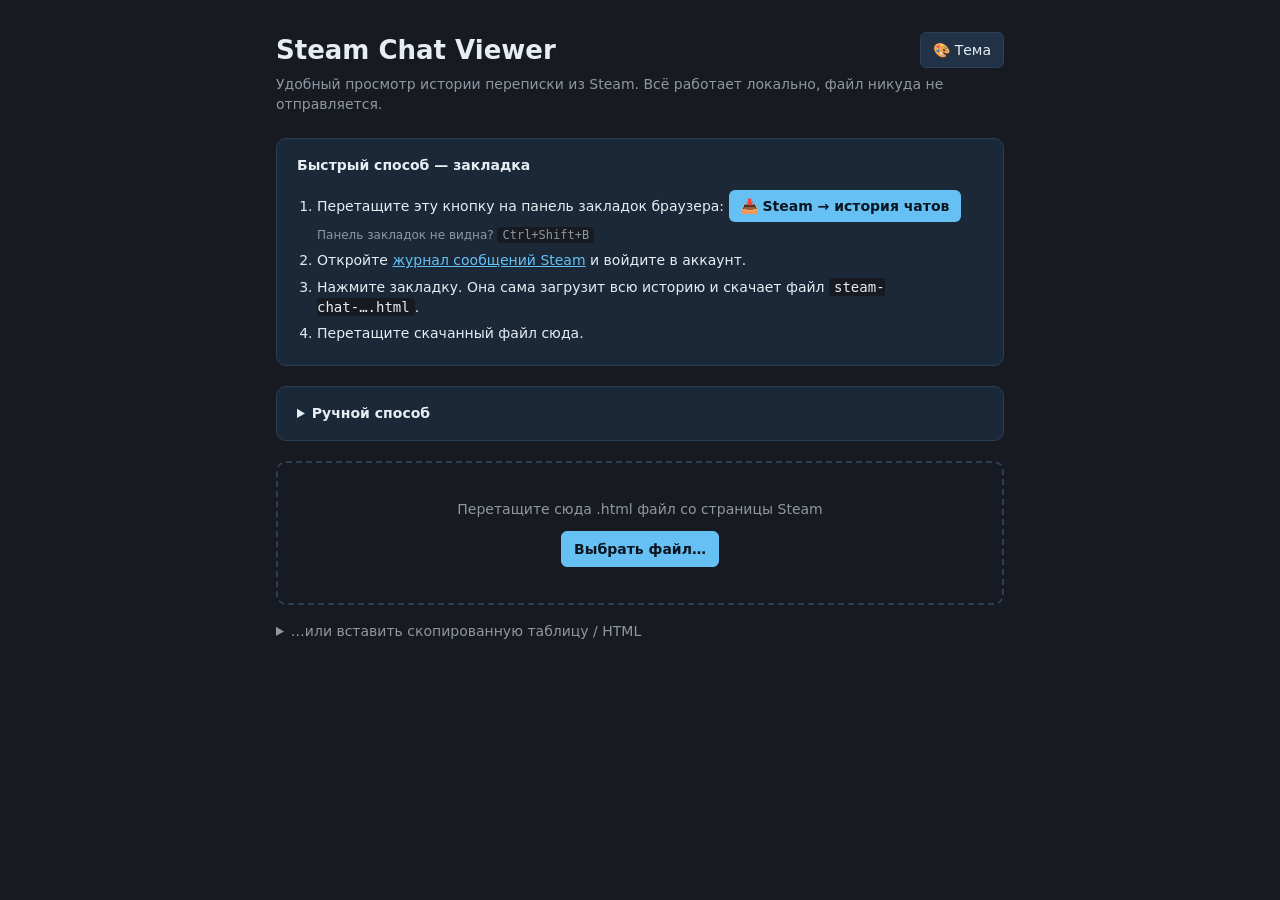
<file: index.html>
<!doctype html>
<html lang="ru">
<head>
<meta charset="utf-8">
<meta name="viewport" content="width=device-width, initial-scale=1">
<title>Steam Chat Viewer</title>
<link rel="stylesheet" href="style.css?v=4">
</head>
<body>

<section id="import">
  <button class="theme-open theme-top" title="Тема оформления">🎨 Тема</button>
  <h1>Steam Chat Viewer</h1>
  <div class="sub">Удобный просмотр истории переписки из Steam. Всё работает локально, файл никуда не отправляется.</div>

  <div class="steps ext-only">
    <b>Расширение установлено</b>
    <p class="hint" id="extStatus"></p>
    <button class="primary" id="extSync">⟳ Загрузить историю из Steam</button>
    <div class="hint" style="margin-top:8px">Расширение откроет страницу данных аккаунта Steam в фоновой вкладке и само загрузит всю переписку. Если вы не вошли в Steam, вкладка откроется — войдите и нажмите кнопку ещё раз.</div>
  </div>

  <div class="steps web-only">
    <b>Быстрый способ — закладка</b>
    <ol>
      <li>Перетащите эту кнопку на панель закладок браузера: <a id="bookmarklet" class="bm" href="#" title="Перетащите на панель закладок">📥 Steam → история чатов</a>
        <br><span class="hint">Панель закладок не видна? <code>Ctrl+Shift+B</code></span></li>
      <li>Откройте <a href="https://help.steampowered.com/ru/accountdata/GetFriendMessagesLog" target="_blank" rel="noopener">журнал сообщений Steam</a> и войдите в аккаунт.</li>
      <li>Нажмите закладку. Она сама загрузит всю историю и скачает файл <code>steam-chat-….html</code>.</li>
      <li>Перетащите скачанный файл сюда.</li>
    </ol>
  </div>

  <details class="steps manual web-only">
    <summary><b>Ручной способ</b></summary>
    <ol>
      <li>Откройте страницу <a href="https://help.steampowered.com/ru/accountdata/GetFriendMessagesLog" target="_blank" rel="noopener">help.steampowered.com → Данные аккаунта → Журнал сообщений</a> и войдите в аккаунт.</li>
      <li>Прокрутите вниз и нажимайте <b>«Загрузить ещё»</b>, пока кнопка не пропадёт (иначе сохранится только часть истории).</li>
      <li>Нажмите <code>Ctrl+S</code> → «Веб-страница, только HTML» и сохраните файл.</li>
      <li>Перетащите сохранённый файл сюда (можно несколько сразу).</li>
    </ol>
  </details>

  <div id="drop">
    Перетащите сюда .html файл со страницы Steam
    <br><button class="primary" id="pick">Выбрать файл…</button>
    <input type="file" id="file" accept=".html,.htm,.txt,.mhtml" multiple hidden>
  </div>

  <details>
    <summary>…или вставить скопированную таблицу / HTML</summary>
    <textarea id="paste" placeholder="Выделите таблицу на странице (Ctrl+A, Ctrl+C) и вставьте сюда"></textarea>
    <button id="pasteGo" style="margin-top:8px">Открыть</button>
  </details>
  <div id="importMsg"></div>
</section>

<div id="toast" hidden></div>

<section id="viewer">
  <aside>
    <header>
      <div class="me">Вы: <b id="meName"></b></div>
      <input type="search" id="contactSearch" placeholder="Поиск собеседника…">
      <input type="search" id="globalSearch" placeholder="Поиск по всем сообщениям…">
    </header>
    <div id="contacts"></div>
    <footer>
      <button id="swapMe" title="Если программа неправильно определила, кто из участников — вы">Это не я</button>
      <button id="reload">Другой файл</button>
      <button class="theme-open" title="Тема оформления">🎨</button>
    </footer>
  </aside>
  <main>
    <header>
      <button id="back">←</button>
      <div class="title"><b id="chatName">Выберите чат</b><div id="chatInfo"></div></div>
      <input type="search" id="chatSearch" placeholder="Поиск в чате…">
      <button id="exportTxt" title="Сохранить переписку в .txt">.txt</button>
    </header>
    <div id="messages"><div class="empty">Выберите собеседника слева</div></div>
  </main>
</section>

<dialog id="themeDlg">
  <div class="dlg-head"><b>Тема оформления</b><button id="themeClose" aria-label="Закрыть">✕</button></div>
  <div class="dlg-body">
    <div id="themeList" class="theme-list"></div>
    <details id="themeEditor">
      <summary>Создать свою тему</summary>
      <div class="hint" style="margin-top:8px">Начните с любой темы выше и меняйте цвета — изменения видны сразу.</div>
      <div id="themeFields" class="theme-fields"></div>
      <input type="text" id="themeName" placeholder="Название темы" maxlength="40">
      <div class="dlg-actions">
        <button class="primary" id="themeSave">Сохранить тему</button>
        <button id="themeExport" title="Скопировать тему, чтобы поделиться">Скопировать JSON</button>
        <button id="themeImport" title="Добавить тему, которой с вами поделились">Вставить JSON</button>
      </div>
      <div id="themeMsg" class="hint" style="margin-top:8px"></div>
    </details>
  </div>
</dialog>

<script src="extension/collector.js?v=4"></script>
<script src="extension/status.js?v=4"></script>
<script src="app.js?v=4"></script>
</body>
</html>
</file>
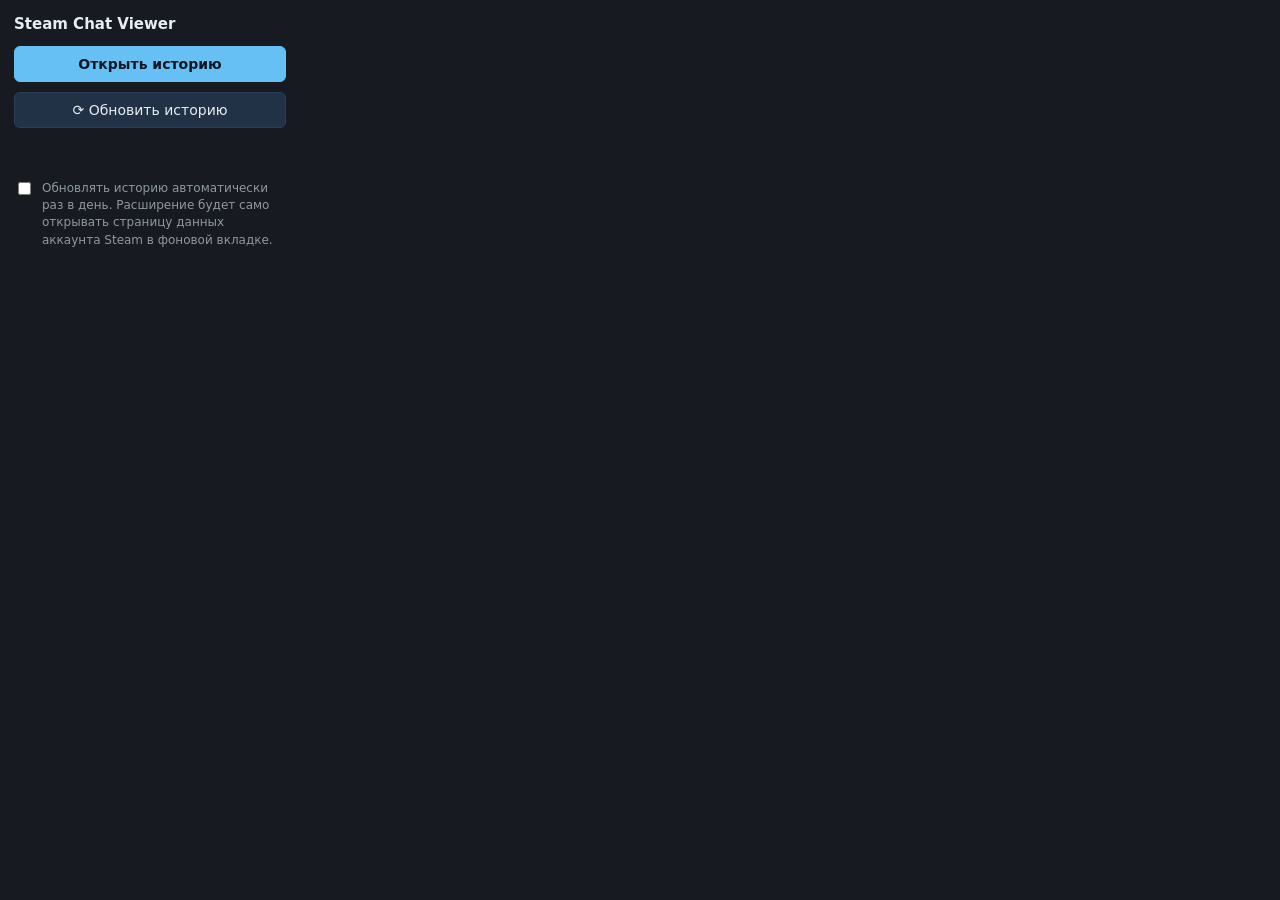
<file: extension/popup.html>
<!doctype html>
<html lang="ru">
<head>
<meta charset="utf-8">
<title>Steam Chat Viewer</title>
<link rel="stylesheet" href="../style.css">
<style>
  html, body { height: auto; }
  body { width: 300px; padding: 14px; display: grid; gap: 10px; }
  h1 { font-size: 15px; margin: 0; }
  #status { color: var(--muted); font-size: 12px; min-height: 2.6em; }
  #status.err { color: #ff8a80; }
  label { display: flex; gap: 8px; align-items: flex-start; font-size: 12px; color: var(--muted); cursor: pointer; }
  label input { margin-top: 2px; }
</style>
</head>
<body>
  <h1>Steam Chat Viewer</h1>
  <button class="primary" id="open">Открыть историю</button>
  <button id="sync">⟳ Обновить историю</button>
  <div id="status"></div>
  <label><input type="checkbox" id="auto">
    <span>Обновлять историю автоматически раз в день. Расширение будет само открывать страницу данных аккаунта Steam в фоновой вкладке.</span></label>
  <script src="status.js"></script>
  <script src="popup.js"></script>
</body>
</html>
</file>
<file: style.css>
:root {
  --bg: #171a21; --panel: #1b2838; --panel2: #213246; --line: #2a3f5a;
  --text: #e6edf3; --muted: #8f98a0; --accent: #66c0f4; --mine: #2b5278; --theirs: #2a3442;
  --hl: #f5c518; --on-accent: #0b1620;
}
* { box-sizing: border-box; }
html, body { height: 100%; margin: 0; }
body { background: var(--bg); color: var(--text); font: 14px/1.45 "Segoe UI", system-ui, sans-serif; }
button, input, textarea { font: inherit; color: inherit; }
button { background: var(--panel2); border: 1px solid var(--line); border-radius: 6px; padding: 7px 12px; cursor: pointer; }
button:hover { border-color: var(--accent); }
button.primary { background: var(--accent); color: var(--on-accent); border-color: var(--accent); font-weight: 600; }
input[type=search], textarea { background: var(--bg); border: 1px solid var(--line); border-radius: 6px; padding: 7px 10px; width: 100%; }
a { color: var(--accent); }

/* ---------- import screen ---------- */
#import { max-width: 760px; margin: 0 auto; padding: 32px 16px; }
#import h1 { margin: 0 0 4px; font-size: 26px; }
#import .sub { color: var(--muted); margin-bottom: 24px; }
.steps { background: var(--panel); border: 1px solid var(--line); border-radius: 10px; padding: 16px 20px; margin-bottom: 20px; }
.steps ol { margin: 8px 0 0; padding-left: 20px; }
.steps li { margin: 6px 0; }
code { background: var(--bg); padding: 1px 5px; border-radius: 4px; }
.bm { display: inline-block; margin: 6px 0 2px; padding: 6px 12px; border-radius: 6px; background: var(--accent); color: var(--on-accent); font-weight: 600; text-decoration: none; cursor: grab; }
.hint { color: var(--muted); font-size: 12px; }
.steps.manual { margin-top: 0; }
.steps.manual summary { color: var(--text); }
#drop { border: 2px dashed var(--line); border-radius: 10px; padding: 36px 16px; text-align: center; color: var(--muted); transition: .15s; }
#drop.over { border-color: var(--accent); color: var(--text); background: var(--panel); }
#drop button { margin-top: 12px; }
details { margin-top: 16px; }
summary { cursor: pointer; color: var(--muted); }
#paste { height: 140px; margin-top: 8px; resize: vertical; }
#importMsg { margin-top: 12px; color: #ff8a80; min-height: 1em; }

/* ---------- viewer ---------- */
#viewer { display: none; height: 100%; grid-template-columns: 300px 1fr; }
#viewer.on { display: grid; }
aside { background: var(--panel); border-right: 1px solid var(--line); display: flex; flex-direction: column; min-height: 0; }
aside header { padding: 12px; border-bottom: 1px solid var(--line); display: grid; gap: 8px; }
.me { color: var(--muted); font-size: 12px; }
.me b { color: var(--text); }
#contacts { overflow-y: auto; flex: 1; }
.contact { padding: 10px 12px; border-bottom: 1px solid var(--line); cursor: pointer; display: grid; grid-template-columns: 36px 1fr auto; gap: 10px; align-items: center; }
.contact:hover { background: var(--panel2); }
.contact.active { background: var(--mine); }
.ava { width: 36px; height: 36px; border-radius: 4px; display: grid; place-items: center; font-weight: 700; color: #fff; }
.contact .name { font-weight: 600; white-space: nowrap; overflow: hidden; text-overflow: ellipsis; }
.contact .preview { color: var(--muted); font-size: 12px; white-space: nowrap; overflow: hidden; text-overflow: ellipsis; }
.contact .meta { color: var(--muted); font-size: 11px; text-align: right; }
.contact .badge { display: inline-block; background: var(--line); border-radius: 9px; padding: 0 7px; margin-top: 3px; }
aside footer { padding: 10px 12px; border-top: 1px solid var(--line); display: flex; gap: 8px; }
aside footer button { flex: 1; font-size: 12px; padding: 6px; }

main { display: flex; flex-direction: column; min-width: 0; min-height: 0; }
main header { padding: 10px 16px; border-bottom: 1px solid var(--line); background: var(--panel); display: flex; gap: 12px; align-items: center; }
main header .title { flex: 1; min-width: 0; }
main header .title b { font-size: 16px; }
main header .title div { color: var(--muted); font-size: 12px; }
#back { display: none; }
#chatSearch { max-width: 260px; }
#messages { flex: 1; overflow-y: auto; padding: 16px; }
.empty { color: var(--muted); text-align: center; margin-top: 30vh; }
.day { text-align: center; margin: 18px 0 10px; }
.day span { background: var(--panel2); color: var(--muted); font-size: 12px; padding: 3px 10px; border-radius: 10px; }
.msg { display: flex; margin: 3px 0; }
.msg.mine { justify-content: flex-end; }
.bubble { max-width: min(640px, 78%); background: var(--theirs); border-radius: 10px; padding: 6px 10px 4px; white-space: pre-wrap; word-wrap: break-word; overflow-wrap: anywhere; }
.mine .bubble { background: var(--mine); }
.bubble .who { font-size: 12px; font-weight: 600; color: var(--accent); }
.bubble time { display: block; text-align: right; font-size: 11px; color: var(--muted); margin-top: 2px; }
.bubble .sticker, .bubble .emo { color: var(--hl); }
mark { background: var(--hl); color: #000; border-radius: 2px; }
.msg.flash .bubble { outline: 2px solid var(--hl); }
.result { padding: 8px 12px; border-bottom: 1px solid var(--line); cursor: pointer; }
.result:hover { background: var(--panel2); }
.result .r-head { font-size: 12px; color: var(--muted); }

@media (max-width: 720px) {
  #viewer { grid-template-columns: 1fr; }
  #viewer.chat-open aside { display: none; }
  #viewer:not(.chat-open) main { display: none; }
  #back { display: inline-block; }
  #chatSearch { max-width: 140px; }
}

/* ---------- themes ---------- */
#import { position: relative; }
.theme-top { position: absolute; top: 32px; right: 16px; }
dialog { background: var(--panel); color: var(--text); border: 1px solid var(--line); border-radius: 12px; padding: 0; width: min(560px, calc(100vw - 32px)); max-height: calc(100vh - 32px); }
dialog::backdrop { background: #0009; }
.dlg-head { display: flex; justify-content: space-between; align-items: center; padding: 14px 16px; border-bottom: 1px solid var(--line); position: sticky; top: 0; background: var(--panel); }
.dlg-body { padding: 16px; display: grid; gap: 16px; }
.theme-list { display: grid; grid-template-columns: repeat(auto-fill, minmax(150px, 1fr)); gap: 10px; }
.theme-card { position: relative; text-align: left; padding: 10px; display: grid; gap: 8px; }
.theme-card.active { border-color: var(--accent); box-shadow: 0 0 0 1px var(--accent); }
.theme-card .sw { display: flex; height: 22px; border-radius: 4px; overflow: hidden; border: 1px solid var(--line); }
.theme-card .sw span { flex: 1; }
.theme-card .del { position: absolute; top: 4px; right: 6px; color: var(--muted); padding: 0 4px; }
.theme-card .del:hover { color: #ff8a80; }
.theme-fields { display: grid; grid-template-columns: repeat(auto-fill, minmax(230px, 1fr)); gap: 8px 16px; margin: 12px 0; }
.theme-fields label { display: flex; align-items: center; gap: 10px; }
.theme-fields input[type=color] { width: 36px; height: 28px; padding: 0; border: 1px solid var(--line); border-radius: 4px; background: none; cursor: pointer; }
#themeName { background: var(--bg); border: 1px solid var(--line); border-radius: 6px; padding: 7px 10px; width: 100%; }
.dlg-actions { display: flex; flex-wrap: wrap; gap: 8px; margin-top: 10px; }
aside footer .theme-open { flex: 0 0 auto; padding: 6px 10px; }

/* ---------- browser extension ---------- */
body.ext .web-only, body:not(.ext) .ext-only { display: none; }
#extStatus { margin: 6px 0 10px; }
#toast { position: fixed; bottom: 16px; left: 50%; transform: translateX(-50%); z-index: 10; background: var(--panel2); border: 1px solid var(--line); border-radius: 8px; padding: 8px 14px; box-shadow: 0 4px 16px #0006; }
</file>
